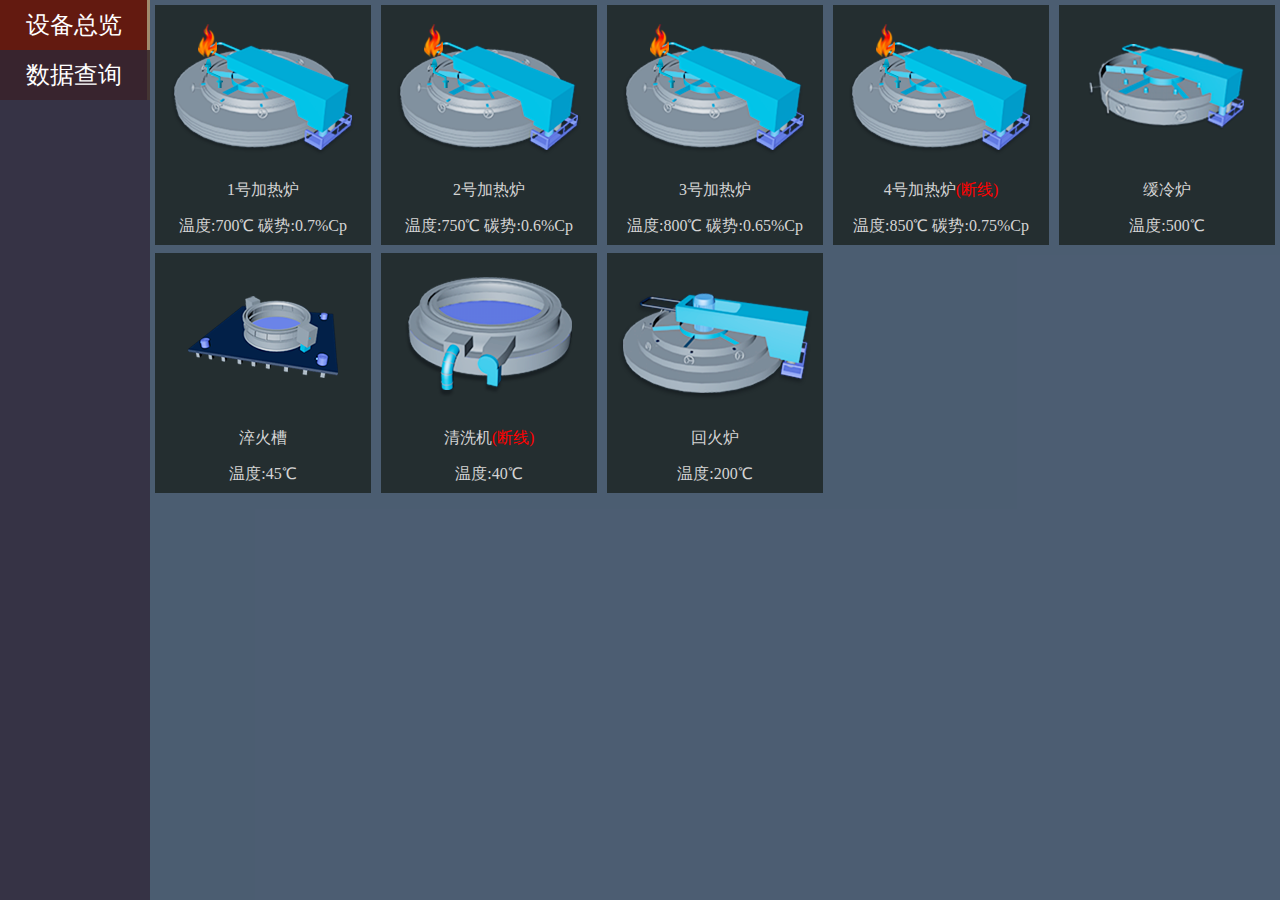
<file: index.html>
<!DOCTYPE html>
<html>
	<head>
		<meta charset="utf-8">
		<meta name="viewport" content="width=device-width, initial-scale=1.0">
		<title></title>
		<link rel="stylesheet" href="./css/main-menu.css" />
		<link rel="stylesheet" href="./css/index.css" />
	</head>
	<body>
		<div class="main-container">
			<div class="menu menu-pos">
				<button class="menu-item active-item">设备总览</button>
				<button class="menu-item">数据查询</button>
			</div>
			<div class="container">
				<div class="stove" id="d2090">
					<div class="devinfo devimginfo">
						<img src="img/stl.png"/>
					</div>
					<div class="devinfo devtxtinfo">
						<span>JS02</span>
						<span></span>
					</div>
					<div class="devinfo devtxtinfo">
						<span>温度:--℃</span>
					</div>
				</div>
			</div>
		</div>
		<script src="./script/index-script.js"></script>
	</body>
</html>
</file>
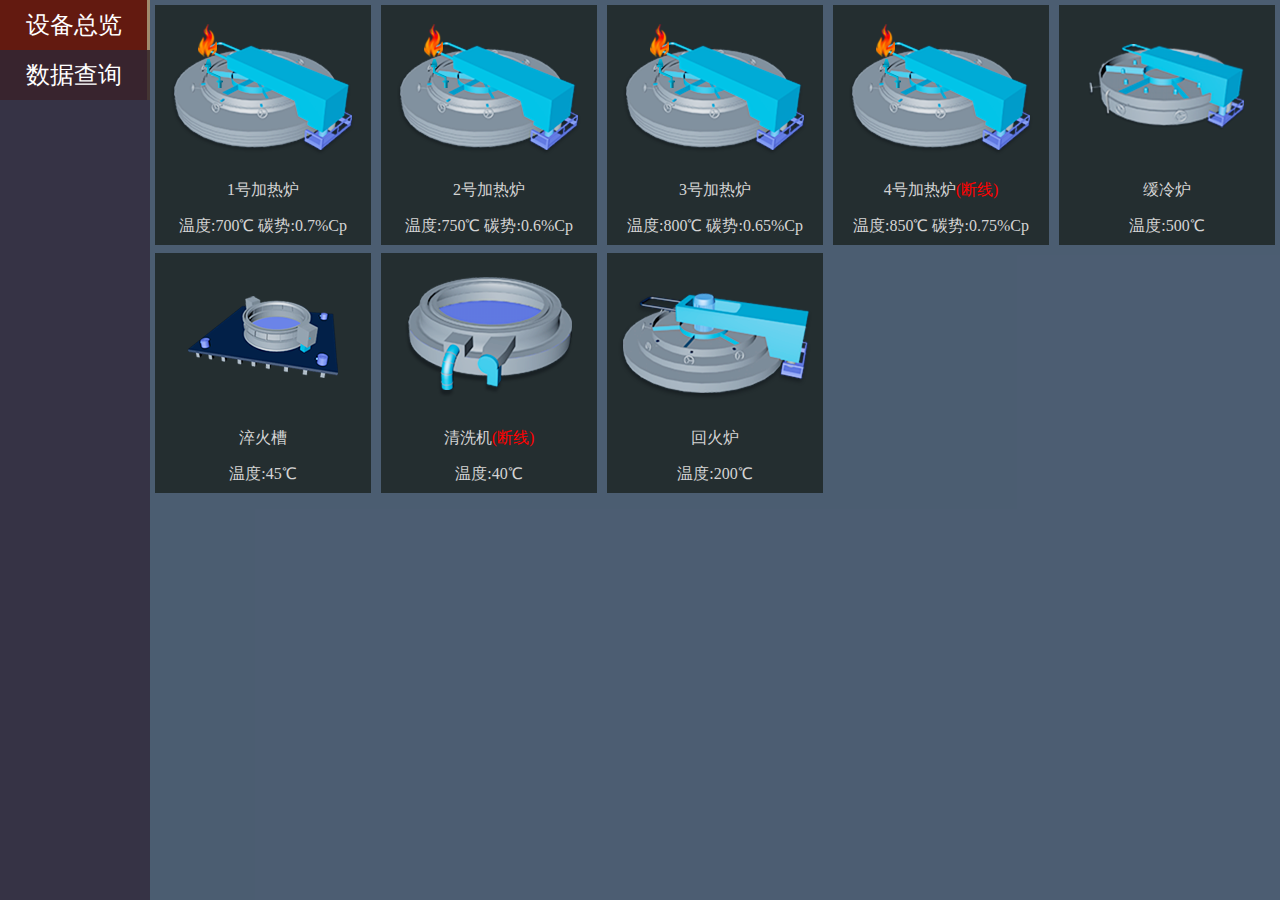
<file: device-curve.html>
<!DOCTYPE html>
<html>
	<head>
		<meta charset="utf-8">
		<meta name="viewport" content="width=device-width, initial-scale=1.0">
		<title></title>
		<link rel="stylesheet" href="./css/main.css" />
		<link rel="stylesheet" href="./css/curve.css" />
	</head>
	<body>
		<div class="main-container">
			<div class="menu menu-pos">
				<input type="image" src="./img/Home.png" class="image-item" />
				<button class="menu-item">设备详情</button>
				<button class="menu-item active-item">实时曲线</button>
				<button class="menu-item">报警信息</button>
			</div>
			<div class="container">
				<div id="main-curve"></div>
			</div>
		</div>
		<script src="./script/echarts.js"></script>
		<script src="./script/device-curve-script.js"></script>
	</body>
</html>
</file>
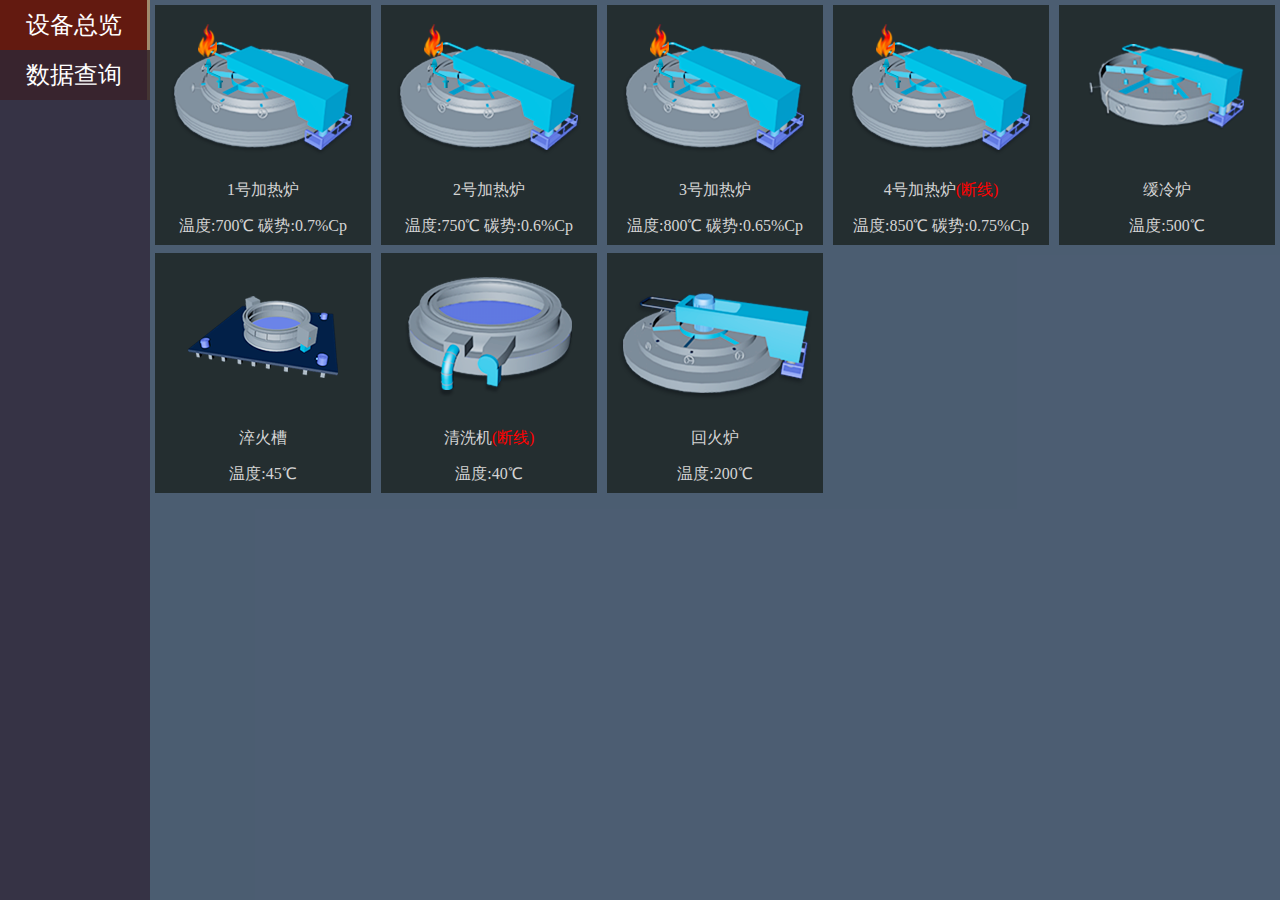
<file: device-info.html>
<!DOCTYPE html>
<html>
	<head>
		<meta charset="utf-8">
		<meta name="viewport" content="width=device-width, initial-scale=1.0">
		<title></title>
		<link rel="stylesheet" href="./css/main.css" />
		<link rel="stylesheet" href="./css/info.css" />
	</head>
	<body>
		<div class="main-container">
			<div class="menu menu-pos">
				<input type="image" src="./img/Home.png" class="image-item" />
				<button class="menu-item active-item">设备详情</button>
				<button class="menu-item">实时曲线</button>
				<button class="menu-item">报警信息</button>
			</div>
			<div class="container">
				<div class="info-container">
					<table class="info-table">
						<tr>
							<td>主控设定温度</td>
							<td>950℃</td>
						</tr>
					</table>
				</div>
				<div class="switch-container">
					<table class="switch-table">
						<tr>
							<td>程序运行</td>
							<td>true</td>
						</tr>
					</table>
				</div>
			</div>
		</div>
		<script src="./script/device-info-script.js"></script>
	</body>
</html>
</file>
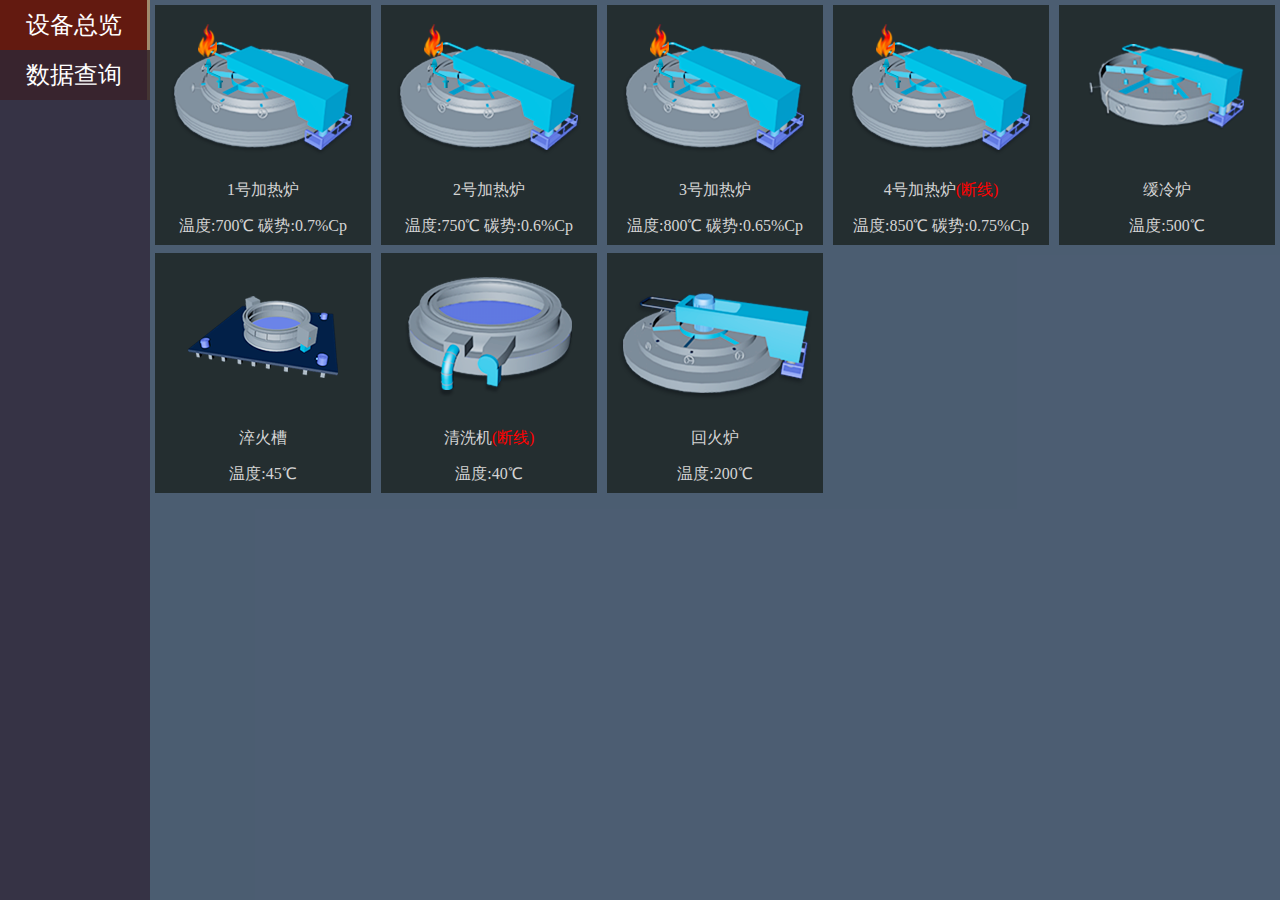
<file: device-warn.html>
<!DOCTYPE html>
<html>
	<head>
		<meta charset="utf-8">
		<meta name="viewport" content="width=device-width, initial-scale=1.0">
		<title></title>
		<link rel="stylesheet" href="./css/main.css" />
		<link rel="stylesheet" href="./css/warn.css" />
	</head>
	<body>
		<div class="main-container">
			<div class="menu menu-pos">
				<input type="image" src="./img/Home.png" class="image-item" />
				<button class="menu-item">设备详情</button>
				<button class="menu-item">实时曲线</button>
				<button class="menu-item active-item">报警信息</button>
			</div>
			<div class="container">
				<div class="warn-container">
					<table class="warn-table">
						<tr>
							<td>风机冷却水流量故障</td>
							<td><span>报警</span></td>
							<td><button>关闭</button><button>删除</button></td>
						</tr>
					</table>
				</div>
			</div>
		</div>
		<script src="./script/device-warn-script.js"></script>
	</body>
</html>
</file>
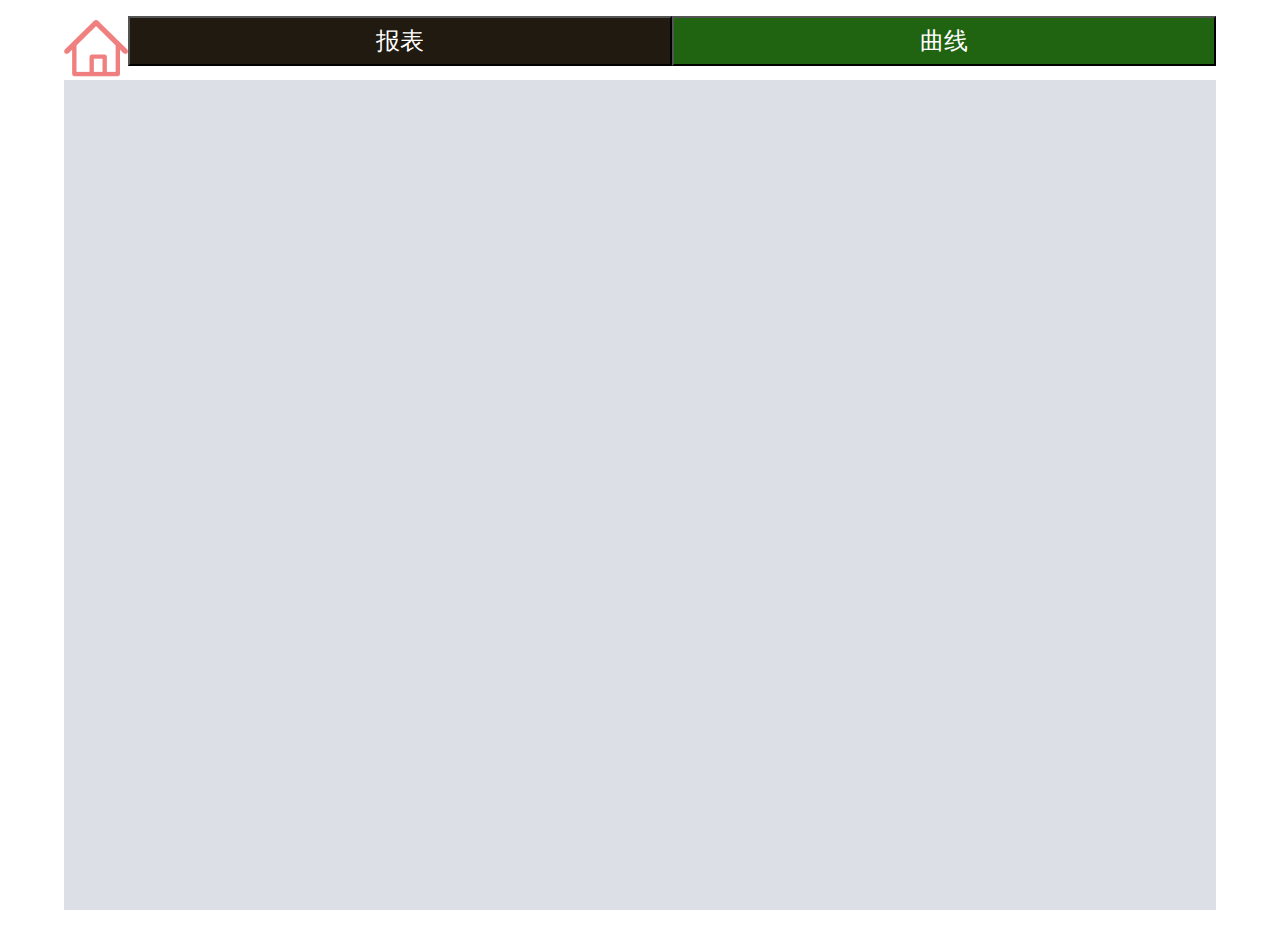
<file: query-curve.html>
<!DOCTYPE html>
<html>
	<head>
		<meta charset="utf-8">
		<meta name="viewport" content="width=device-width, initial-scale=1.0">
		<title></title>
		<link rel="stylesheet" href="./css/main.css" />
		<link rel="stylesheet" href="./css/curve.css" />
	</head>
	<body>
		<div class="main-container">
			<div class="menu menu-pos">
				<input type="image" src="./img/Home.png" class="image-item" />
				<button class="menu-item">报表</button>
				<button class="menu-item active-item">曲线</button>
			</div>
			<div class="container">
				<div id="main-curve"></div>
			</div>
		</div>
		<script src="./script/echarts.js"></script>
		<script src="./script/query-curve-script.js"></script>
	</body>
</html>
</file>
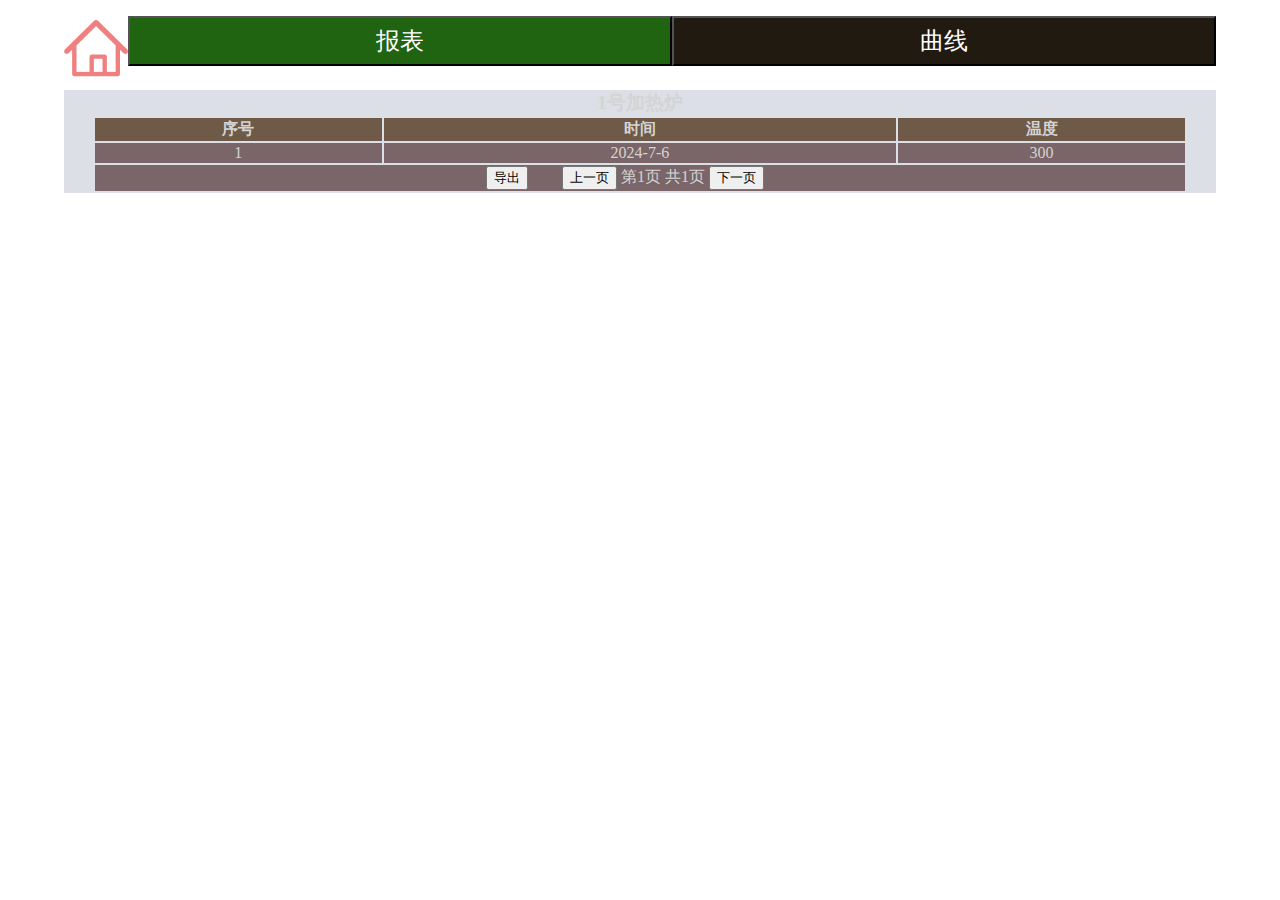
<file: query-table.html>
<!DOCTYPE html>
<html>
	<head>
		<meta charset="utf-8">
		<meta name="viewport" content="width=device-width, initial-scale=1.0">
		<title></title>
		<link rel="stylesheet" href="./css/main.css" />
		<link rel="stylesheet" href="./css/table.css" />
	</head>
	<body>
		<div class="main-container">
			<div class="menu menu-pos">
				<input type="image" src="./img/Home.png" class="image-item" />
				<button class="menu-item active-item">报表</button>
				<button class="menu-item">曲线</button>
			</div>
			<div class="container">
				<table id="main-table">
					<caption>1号加热炉</caption>
					<thead>
						<tr>
							<th>序号</th>
							<th>时间</th>
							<th>温度</th>
						</tr>
					</thead>
					<tbody>
						<tr>
							<td>1</td>
							<td>2024-7-6</td>
							<td>300</td>
						</tr>
					</tbody>
					<tfoot>
						<tr>
							<td colspan="3">
								<button id="export-to-excel">导出</button>
								<button id="prev-page">上一页</button>
								<span id="current-page">第1页</span>
								<span id="total-page">共1页</span>
								<button id="next-page">下一页</button>
							</td>
						</tr>
					</tfoot>
				</table>
			</div>
		</div>
		<script src="./script/xlsx.js"></script>
		<script src="./script/query-table-script.js"></script>
	</body>
</html>
</file>
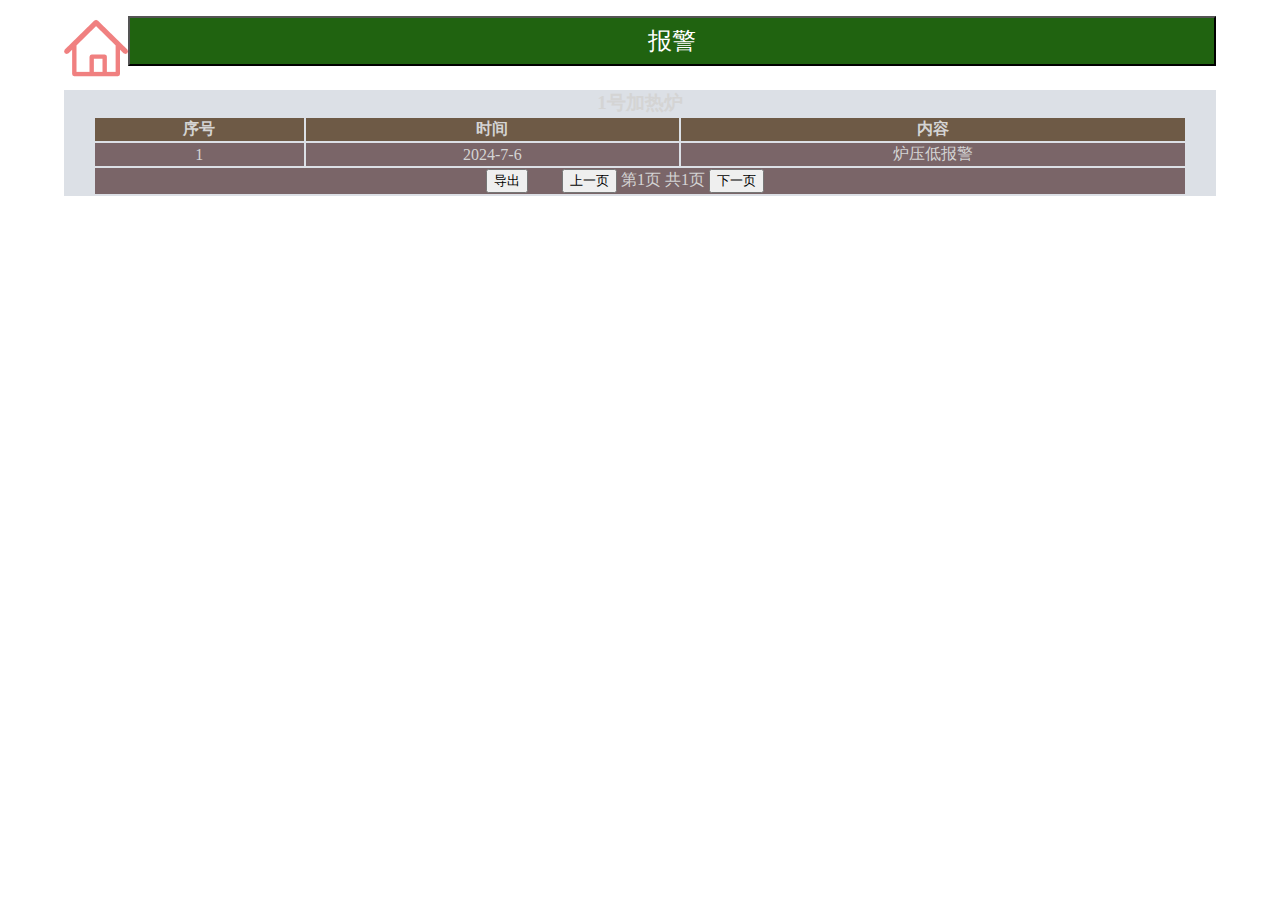
<file: query-warn.html>
<!DOCTYPE html>
<html>
	<head>
		<meta charset="utf-8">
		<meta name="viewport" content="width=device-width, initial-scale=1.0">
		<title></title>
		<link rel="stylesheet" href="./css/main.css" />
		<link rel="stylesheet" href="./css/table.css" />
	</head>
	<body>
		<div class="main-container">
			<div class="menu menu-pos">
				<input type="image" src="./img/Home.png" class="image-item" />
				<button class="menu-item active-item">报警</button>
			</div>
			<div class="container">
				<table id="main-table">
					<caption>1号加热炉</caption>
					<thead>
						<tr>
							<th>序号</th>
							<th>时间</th>
							<th>内容</th>
						</tr>
					</thead>
					<tbody>
						<tr>
							<td>1</td>
							<td>2024-7-6</td>
							<td>炉压低报警</td>
						</tr>
					</tbody>
					<tfoot>
						<tr>
							<td colspan="3">
								<button id="export-to-excel">导出</button>
								<button id="prev-page">上一页</button>
								<span id="current-page">第1页</span>
								<span id="total-page">共1页</span>
								<button id="next-page">下一页</button>
							</td>
						</tr>
					</tfoot>
				</table>
			</div>
		</div>
		<script src="./script/xlsx.js"></script>
		<script src="./script/query-warn-script.js"></script>
	</body>
</html>
</file>
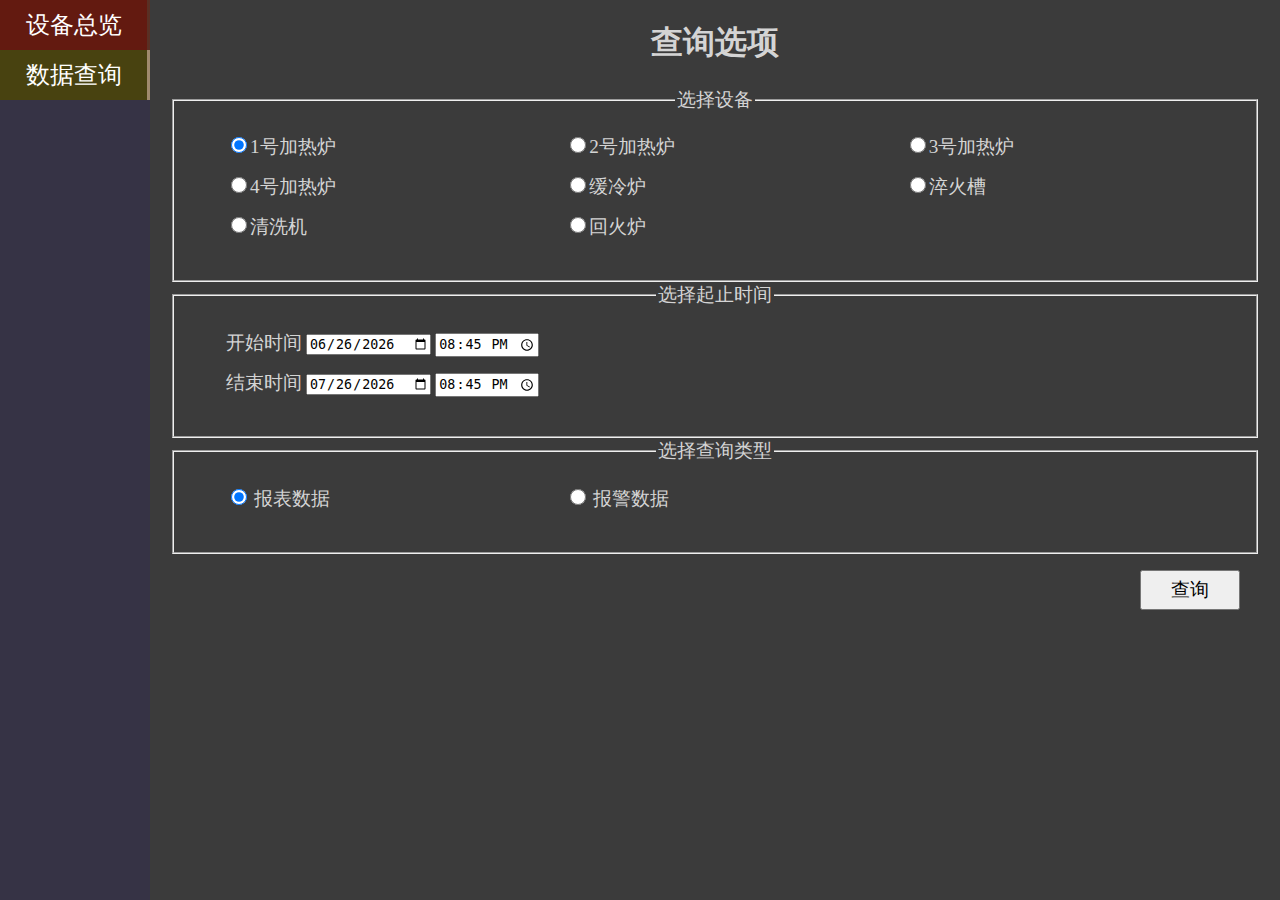
<file: query.html>
<!DOCTYPE html>
<html>
	<head>
		<meta charset="utf-8">
		<meta name="viewport" content="width=device-width, initial-scale=1.0">
		<title></title>
		<link rel="stylesheet" href="./css/main-menu.css" />
		<link rel="stylesheet" href="./css/query.css" />
	</head>
	<body>
		<div class="main-container">
			<div class="menu menu-pos">
				<button class="menu-item">设备总览</button>
				<button class="menu-item active-item">数据查询</button>
			</div>
			<div class="container">
				<form>
					<h1>查询选项</h1>
					<fieldset>
					  <legend>选择设备</legend>
					  <ul class="dev-container">
					    <li>
								<input type="radio" id="stove_dev_1" name="selected_dev" value="2090"/>
					      <label for="stove_dev_1">1号加热炉</label>
					    </li>
							<li>
								<input type="radio" id="stove_dev_2" name="selected_dev" value="2100"/>
							  <label for="stove_dev_2">2号加热炉</label>
							</li>
					  </ul>
					</fieldset>
					<fieldset>
						<legend>选择起止时间</legend>
						<ul class="date-container">
							<li>
								<label for="begin_date_1">开始时间</label>
								<input type="date" id="begin_date_1" name="begin_date_1"/>
								<input type="time" id="begin_time_1" name="begin_time_1"/>
							</li>
							<li>
								<label for="end_date_1">结束时间</label>
								<input type="date" id="end_date_1" name="end_date_1"/>
								<input type="time" id="end_time_1" name="end_time_1"/>
							</li>
						</ul>
					</fieldset>
					<fieldset>
						<legend>选择查询类型</legend>
						<ul class="type-container">
							<li>
								<input type="radio" id="dev_data_1" name="selected_type" value="report_data" checked="true"/>
							  <label for="dev_data_1">报表数据</label>
							</li>
							<li>
								<input type="radio" id="dev_data_2" name="selected_type" value="warn_data"/>
							  <label for="dev_data_2">报警数据</label>
							</li>
						</ul>
					</fieldset>
					<section>
					  <p>
					    <button type="submit">查询</button>
					  </p>
					</section>
				</form>
			</div>
		</div>
		<script src="./script/query-script.js"></script>
	</body>
</html>
</file>
<file: css/main-menu.css>
html {
	background-color: rgba(10, 10, 10, 0.8);
}

body {
  width: 100%;
  margin: 0;
	color: rgba(212, 212, 212, 1.0);
}

.main-container {
	display: grid;
	grid-template-columns: 150px auto;
}

.menu {
	height: 100vh;
	display: flex;
	flex-direction: column;
	background-color: rgba(52, 46, 76, 0.6);
}

.menu-pos {
  position: sticky;
  top: 0;
}

.menu-item {
	width: 150px;
	height: 50px;
	background-color: rgba(56, 36, 46, 1);
	font-size: 1.5em;
	color: white;
	border: none;
	border-right: 3px solid rgba(80, 69, 55, 0.5);
}

.menu-item:hover {
	background-color: rgba(99,26,16,1);
}

button[class~="menu-item"]:hover {
	background-color: rgba(99,26,16,1);
}

.active-item {
	background-color: rgba(72,66,16,1);
	border-right: 3px solid rgba(160, 138, 110, 1);
}

@media screen and (max-width: 600px) {
	.main-container {
		grid-template-columns: 1fr;
	}
	.menu {
		height: auto;
		flex-direction: row;
	}
	.menu-item {
		border: none;
		border-bottom: 3px solid rgba(80, 69, 55, 0.5);
		font-size: 1.2em;
	}
	.active-item {
		border-bottom: 3px solid rgba(160, 138, 110, 1);
	}
}
</file>
<file: css/index.css>
.container {
  display: grid;
  grid-template-columns: repeat(auto-fill, minmax(200px, 1fr));
  grid-template-rows: repeat(auto-fill, 248px);
  grid-gap: 0;
	background-color: rgba(80, 102, 128, 0.8);
}

.stove {
	display: block;
	background-color: rgba(36, 46, 48, 1.0);
	height: 240px;
	margin: 2%;
}

.stove:hover {
	background-color: rgba(56, 66, 68, 1.0);
}

.devinfo {
	display: flex;
	justify-content: center;
}

.devimginfo {
	align-items: center;
	height: 70%;
}

.devtxtinfo {
	align-items: center;
	height: 15%;
}

.devoffline {
	color: red;
}

@media screen and (max-width: 600px) {
	.devtxtinfo {
		font-size: 1.2em;
	}
}
</file>
<file: css/main.css>
body {
  width: 90%;
  margin: 1em auto;
	color: rgba(212, 212, 212, 1.0);
}

.menu {
	display: flex;
	background-color: rgba(32,26,16,0);
}

.menu-pos {
  position: sticky;
  top: 10px;
}

.menu-item {
	flex: 100px;
	height: 50px;
	background-color: rgba(32,26,16,1);
	font-size: 1.5em;
	color: white;
}

.menu-item:hover {
	background-color: rgba(99,26,16,1);
}

button[class~="menu-item"]:hover {
	background-color: rgba(99,26,16,1);
}

.active-item {
	background-color: rgba(32,99,16,1);
}

@media screen and (max-width: 600px) {
	.menu-item {
		font-size: 1em;
	}
}
</file>
<file: css/curve.css>
.container {
	background-color: rgba(80, 102, 128, 0.2);
}

#main-curve {
	padding: 10px;
	width: 95%;
	height: 90vh;
}
</file>
<file: css/info.css>
.container {
  display: grid;
  grid-template-columns: 2.5fr 1.5fr;
	background-color: rgba(80, 102, 128, 0.6);
}

.info-container {
	margin: 10px;
	border-right: 4px solid rgba(166, 120, 78, 0.9);
	padding-right: 20px;
}

.switch-container {
	margin: 10px;
}

.status-on {
	display: block;
	width: 32px;
	height: 32px;
	border-radius: 16px;
	background-color: rgba(112, 232, 68, 0.8);
}

.status-off {
	display: block;
	width: 32px;
	height: 32px;
	border-radius: 16px;
	background-color: rgba(68, 82, 88, 0.8);
}

.unit-color {
	color: rgba(92, 162, 226, 1.0);
}

table {
  table-layout: fixed;
  width: 100%;
  border-collapse: collapse;
}

tr {
	height: 50px;
}

td:nth-child(1) {
  width: 70%;
	text-align: center;
}

td:nth-child(2) {
  width: 30%;
	text-align: center;
}

tr:nth-child(odd) {
  background-color: rgba(80, 60, 42, 0.9);
}

tr:nth-child(even) {
  background-color: rgba(40, 30, 22, 0.9);
}

tr:hover {
	background-color: rgba(100, 80, 62, 0.9);
}

@media screen and (max-width: 600px) {
	.status-on,
	.status-off {
		width: 20px;
		height: 20px;
		border-radius: 10px;
	}
}
</file>
<file: css/warn.css>
.container {
	display: grid;
	grid-template-columns: 1fr;
	background-color: rgba(80, 102, 128, 0.6);
}

.warn-container {
	margin: 10px;
}

.status-on {
	display: block;
	width: 32px;
	height: 32px;
	border-radius: 16px;
	background-color: rgba(112, 232, 68, 0.8);
}

.status-off {
	display: block;
	width: 32px;
	height: 32px;
	border-radius: 16px;
	background-color: rgba(68, 82, 88, 0.8);
}

table {
  table-layout: fixed;
  width: 100%;
  border-collapse: collapse;
}

tr {
	height: 50px;
}

td:nth-child(1) {
  width: 60%;
	text-align: center;
}

td:nth-child(2) {
  width: 15%;
	text-align: center;
}

td:nth-child(3) {
  width: 25%;
	text-align: center;
}

tr:nth-child(odd) {
  background-color: rgba(80, 60, 42, 0.9);
}

tr:nth-child(even) {
  background-color: rgba(40, 30, 22, 0.9);
}

tr:hover {
	background-color: rgba(100, 80, 62, 0.9);
}

.warn-item {
	width: 60px;
	height: 25px;
	margin: 5px;
	color: rgba(212, 212, 212, 1.0);
	background-color: rgba(32,26,16,1);
}

.warn-item:hover {
	background-color: rgba(99,26,16,1);
}

@media screen and (max-width: 600px) {
	.status-on,
	.status-off {
		width: 20px;
		height: 20px;
		border-radius: 10px;
	}
}
</file>
<file: css/table.css>
.new-menu {
	background-color: rgba(52, 46, 76, 1.0);
}

.container {
	background-color: rgba(80, 102, 128, 0.2);
}

table {
	table-layout: auto;
	width: 95%;
	margin: 10px auto;
	text-align: center;
}

caption {
	font-size: 1.2em;
	font-weight: bold;
}

th {
	position: sticky;
	top: 55px;
	background-color: rgba(110, 90, 70, 1.0);
}

tr:nth-child(odd) {
	background-color: rgba(98, 70, 72, 0.8);
}

tr:hover {
	background-color: rgba(100, 80, 62, 0.9);
}

#export-to-excel {
	position: relative;
	right: 30px;
}
</file>
<file: css/query.css>
.container form {
	margin: 10px 20px auto 20px;
}

.container h1 {
	text-align: center;
}

.container legend {
	text-align: center;
	font-size: 1.2em;
}

.container ul {
	list-style-type: none;
}

.container label {
	font-size: 1.2em;
}

.container input[type="radio"] {
	width: 16px;
	height: 16px;
}

.container button {
	display: block;
	width: 100px;
	height: 40px;
	margin: 0px 20px 0 auto;
	font-size: 1.2em;
}

.dev-container {
	display: grid;
	grid-template-columns: 1fr 1fr 1fr;
	grid-auto-rows: minmax(40px, auto);
}

.date-container {
	display: grid;
	grid-template-columns: 1fr;
	grid-auto-rows: minmax(40px, auto);
}

.type-container {
	display: grid;
	grid-template-columns: 1fr 1fr 1fr;
	grid-auto-rows: minmax(40px, auto);
}
</file>
